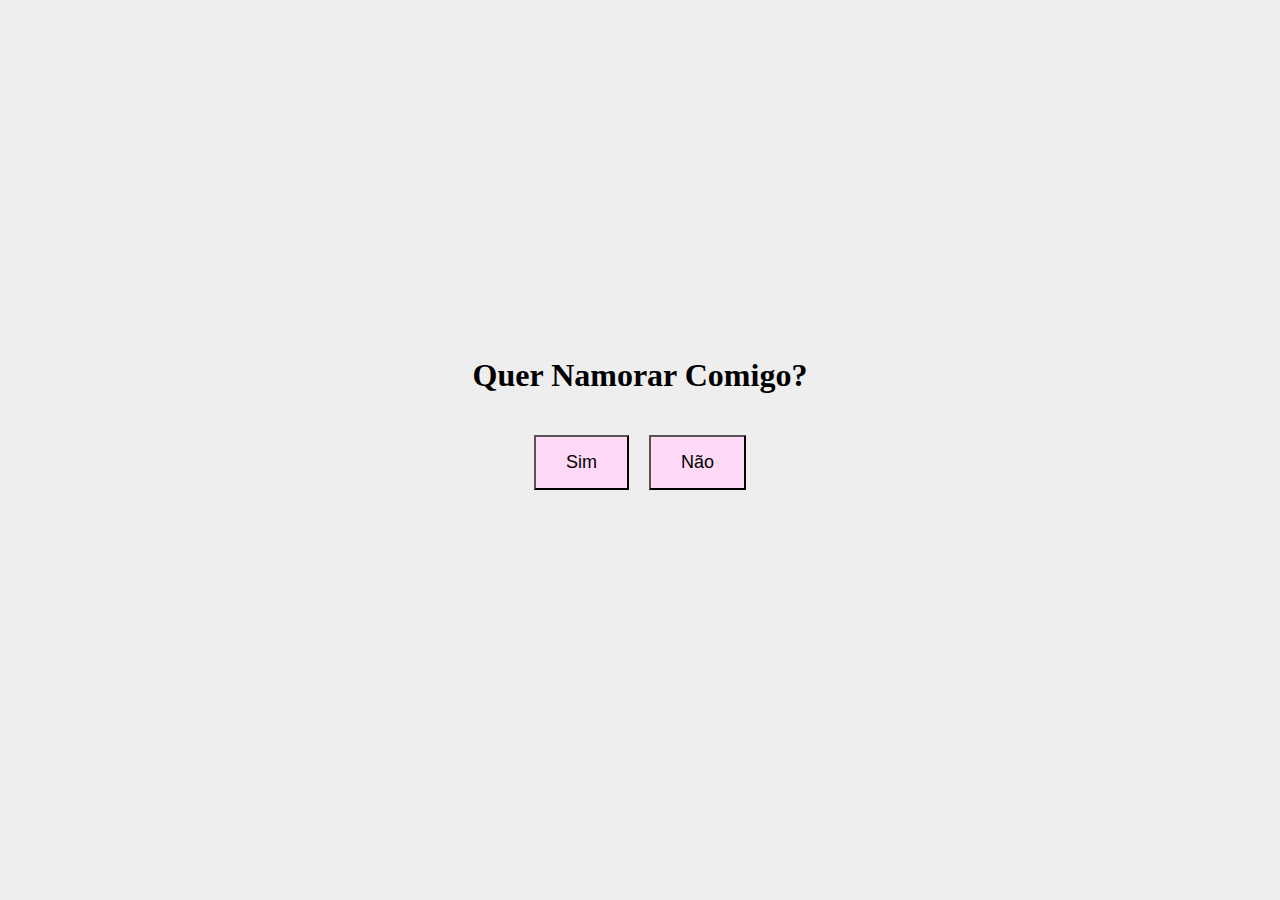
<file: docs/index.html>
<!DOCTYPE html>
<html lang="en">
<head>
    <meta charset="UTF-8">
    <meta name="viewport" content="width=device-width, initial-scale=1.0">
    <title>Quer Namorar Comigo?</title>
    <style>
        * {
            background-color: #eee;
        }
        .container {
            display: flex;
            flex-direction: column;
            align-items: center;
            justify-content: center;
            height: 90vh;
            text-align: center;
        }
        .button-container {
            display: flex;
            justify-content: center;
            margin-top: 20px;
        }
        button {
            margin: 0 10px;
            padding: 15px 30px;
            font-size: 18px;
            background-color: #ffd9f6;
        }
    </style>
</head>
<body>
    <div class="container">
        <h1>Quer Namorar Comigo?</h1>
        <div class="button-container">
            <button id="simButton">Sim</button>
            <button id="naoButton">Não</button>
        </div>
    </div>

    <script>
        const simButton = document.getElementById('simButton');
        const naoButton = document.getElementById('naoButton');
        const container = document.querySelector('.container');

        simButton.addEventListener('click', () => {
            window.location.href = 'cat.html';
        });

        naoButton.addEventListener('click', () => {
            const randomPositionX = Math.floor(Math.random() * (window.innerWidth - naoButton.offsetWidth));
            const randomPositionY = Math.floor(Math.random() * (window.innerHeight - naoButton.offsetHeight));
            naoButton.style.position = 'absolute';
            naoButton.style.left = `${randomPositionX}px`;
            naoButton.style.top = `${randomPositionY}px`;
        });
    </script>
</body>
</html>
</file>
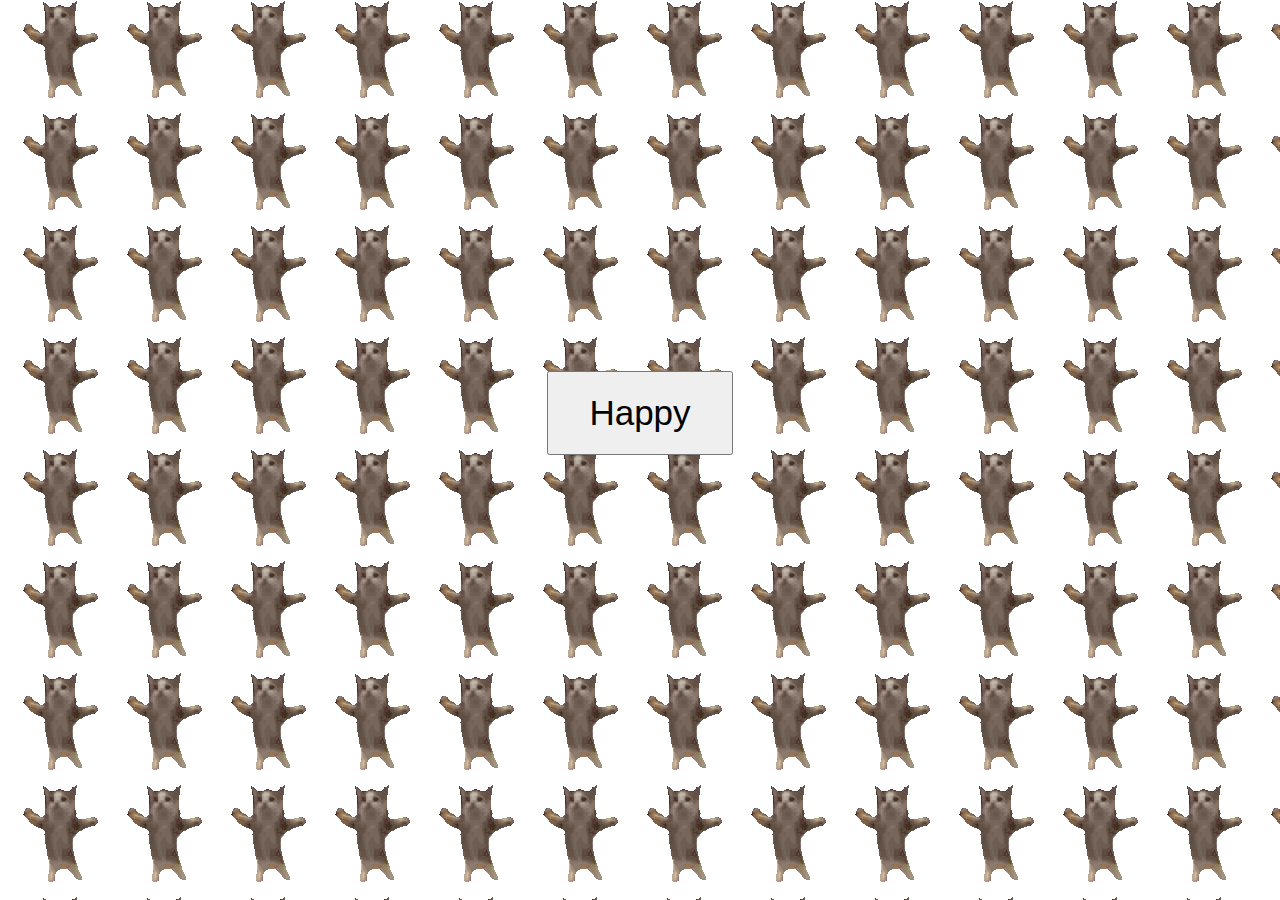
<file: docs/cat.html>
<!DOCTYPE html>
<html lang="en">
<head>
    <meta charset="UTF-8">
    <meta name="viewport" content="width=device-width, initial-scale=1.0">
    <style>
        body {
          background-image: url('meme-cat-cat-meme.gif');
          background-repeat: repeat;
          animation: movimento 20s infinite linear;
        }
    
        @keyframes movimento {
          from {
            background-position: 0 0;
          }
          to {
            background-position: 100% 100%;
          }
        }

        .center {
          display: flex;
          justify-content: center;
          align-items: center;
          height: 90vh;
        }

        .play-button {
          padding: 20px 40px;
          font-size: 35px;
        }
      </style>
    <title>Eba</title>
</head>
<body>
    <div class="center">
        <button id="playButton" class="play-button" onclick="playAudio()">Happy</button>
      </div>

    <script>
        function playAudio() {
            var audio = new Audio('happy-happy-happy-song.mp3');
            audio.loop = true;
            audio.play();
            var playButton = document.getElementById('playButton');
            playButton.style.display = 'none';
        }
    </script>
</body>
</html>
</file>
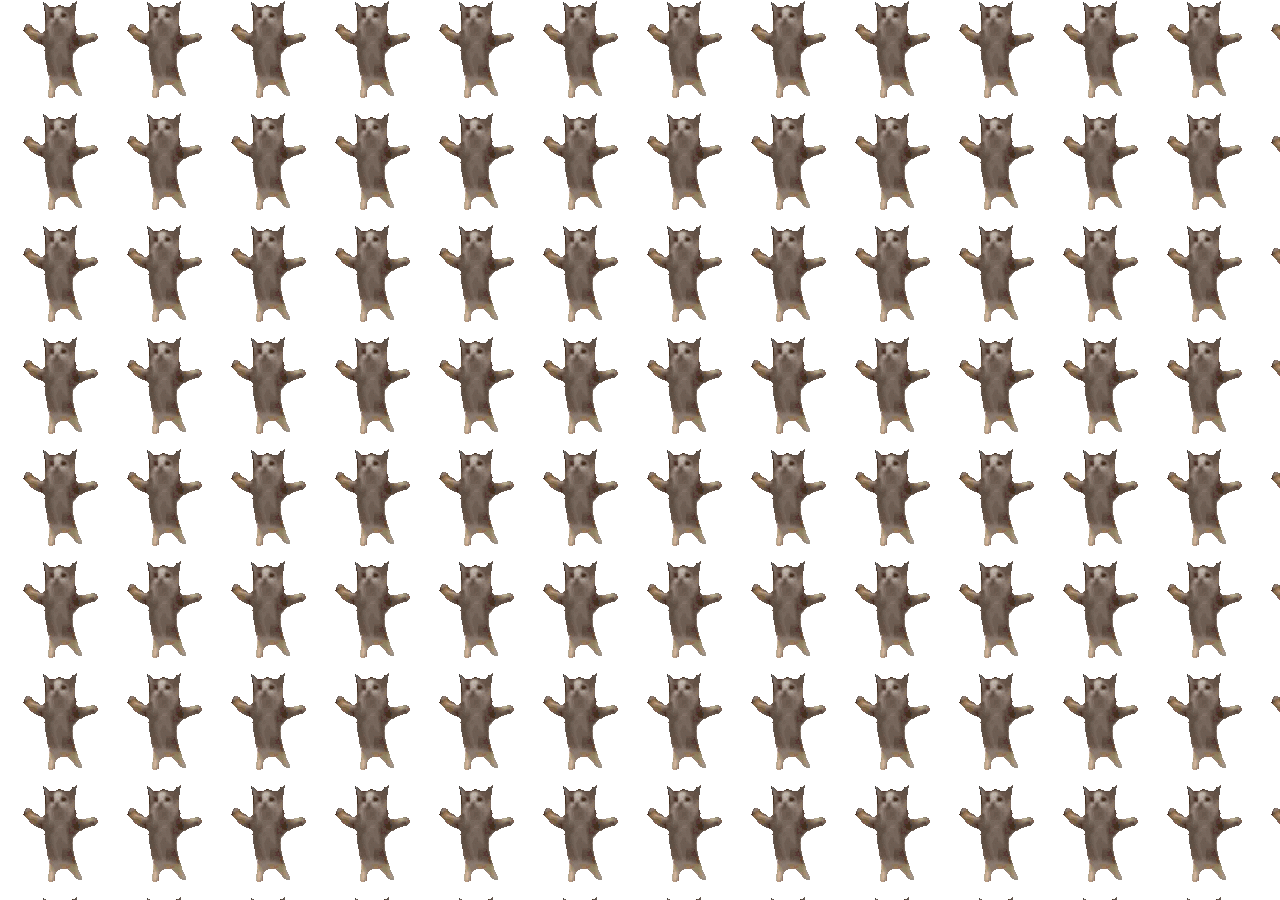
<file: docs/cat2.html>
<!DOCTYPE html>
<html lang="en">
<head>
    <meta charset="UTF-8">
    <meta name="viewport" content="width=device-width, initial-scale=1.0">
    <style>
        body {
          background-image: url('meme-cat-cat-meme.gif');
          background-repeat: repeat;
          animation: movimento 20s infinite linear;
        }
    
        @keyframes movimento {
          from {
            background-position: 0 0;
          }
          to {
            background-position: 100% 100%;
          }
        }
      </style>
    <title>Eba</title>
</head>
<body>
  <audio autoplay loop>
    <source src="C:\Users\alude\Desktop\HTML\happy-happy-happy-song.mp3" type="audio/mpeg">
    Desculpe, seu navegador não suporta a reprodução de áudio.
  </audio>
</body>
</html>
</file>
